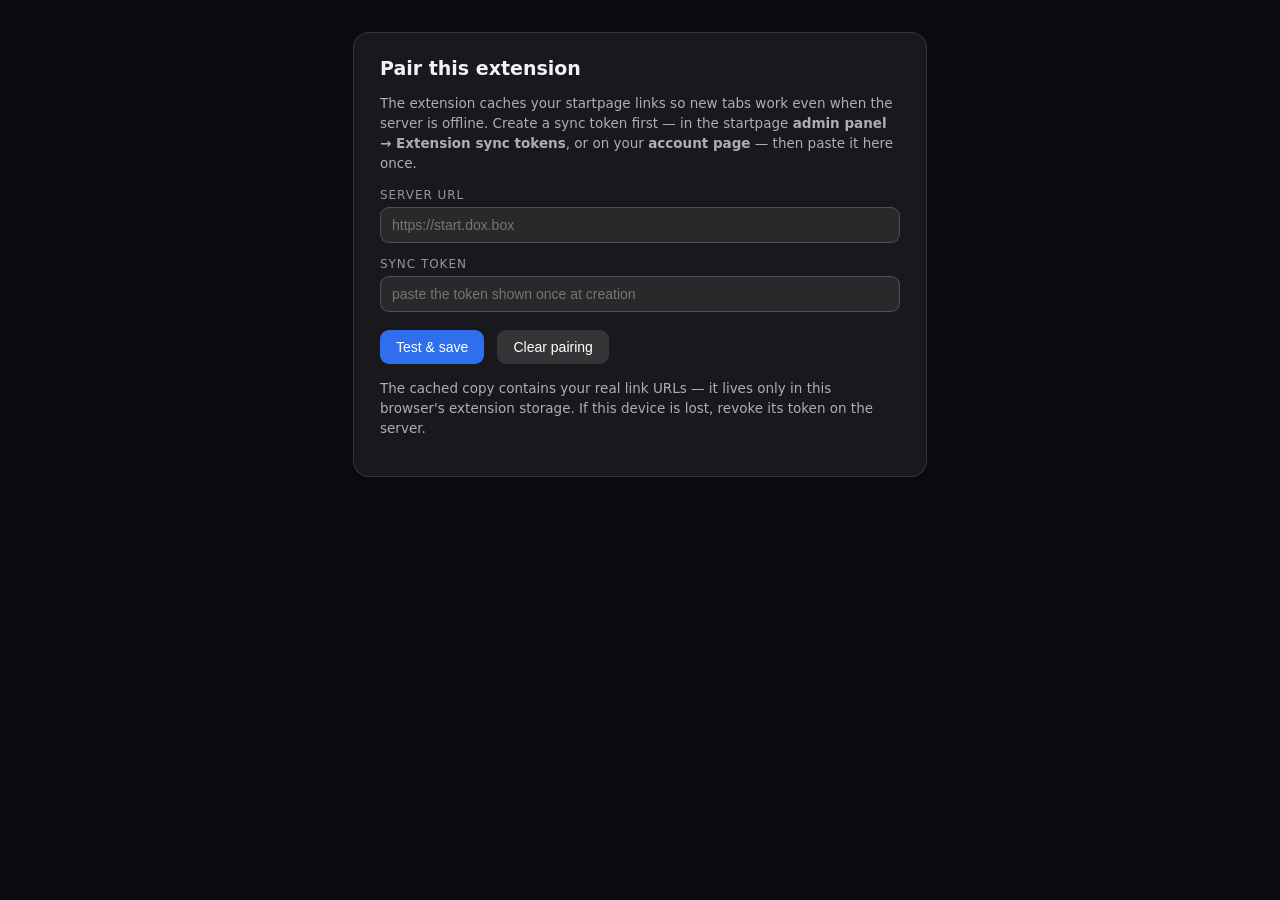
<file: packaging/options.html>
<!DOCTYPE html>
<html lang="en">
<head>
<meta charset="utf-8">
<title>Startpage extension — pairing</title>
<style>
  body { font-family: system-ui, sans-serif; background: #0b0b0f; color: #f2f2f5; margin: 0; padding: 32px 18px; }
  .card { max-width: 520px; margin: 0 auto; background: rgba(255,255,255,.06); border: 1px solid rgba(255,255,255,.13);
    border-radius: 16px; padding: 24px 26px; }
  h1 { font-size: 19px; margin: 0 0 6px; }
  p { font-size: 13.5px; color: rgba(255,255,255,.65); line-height: 1.5; }
  label { display: block; font-size: 12px; text-transform: uppercase; letter-spacing: .08em; color: rgba(255,255,255,.55); margin: 14px 0 5px; }
  input { width: 100%; box-sizing: border-box; padding: 9px 11px; border-radius: 9px; border: 1px solid rgba(255,255,255,.18);
    background: rgba(255,255,255,.07); color: #fff; font-size: 14px; }
  button { cursor: pointer; border: 0; border-radius: 9px; padding: 9px 16px; font-size: 14px; background: #2f6fed; color: #fff; margin-top: 18px; }
  button.ghost { background: rgba(255,255,255,.12); margin-left: 8px; }
  #status { margin-top: 14px; font-size: 13.5px; }
  .ok { color: #7be495; } .err { color: #ff8f8f; }
  code { background: rgba(255,255,255,.12); padding: 1px 6px; border-radius: 6px; }
</style>
</head>
<body>
<div class="card">
  <h1>Pair this extension</h1>
  <p>The extension caches your startpage links so new tabs work even when the server is offline.
     Create a sync token first — in the startpage <b>admin panel → Extension sync tokens</b>, or on your
     <b>account page</b> — then paste it here once.</p>
  <label for="server">Server URL</label>
  <input id="server" type="url" placeholder="https://start.dox.box" autocomplete="off">
  <label for="token">Sync token</label>
  <input id="token" type="password" placeholder="paste the token shown once at creation" autocomplete="off">
  <div>
    <button id="save" type="button">Test &amp; save</button>
    <button id="clear" type="button" class="ghost">Clear pairing</button>
  </div>
  <div id="status"></div>
  <p>The cached copy contains your real link URLs — it lives only in this browser's extension storage.
     If this device is lost, revoke its token on the server.</p>
</div>
<script src="options.js"></script>
</body>
</html>
</file>
